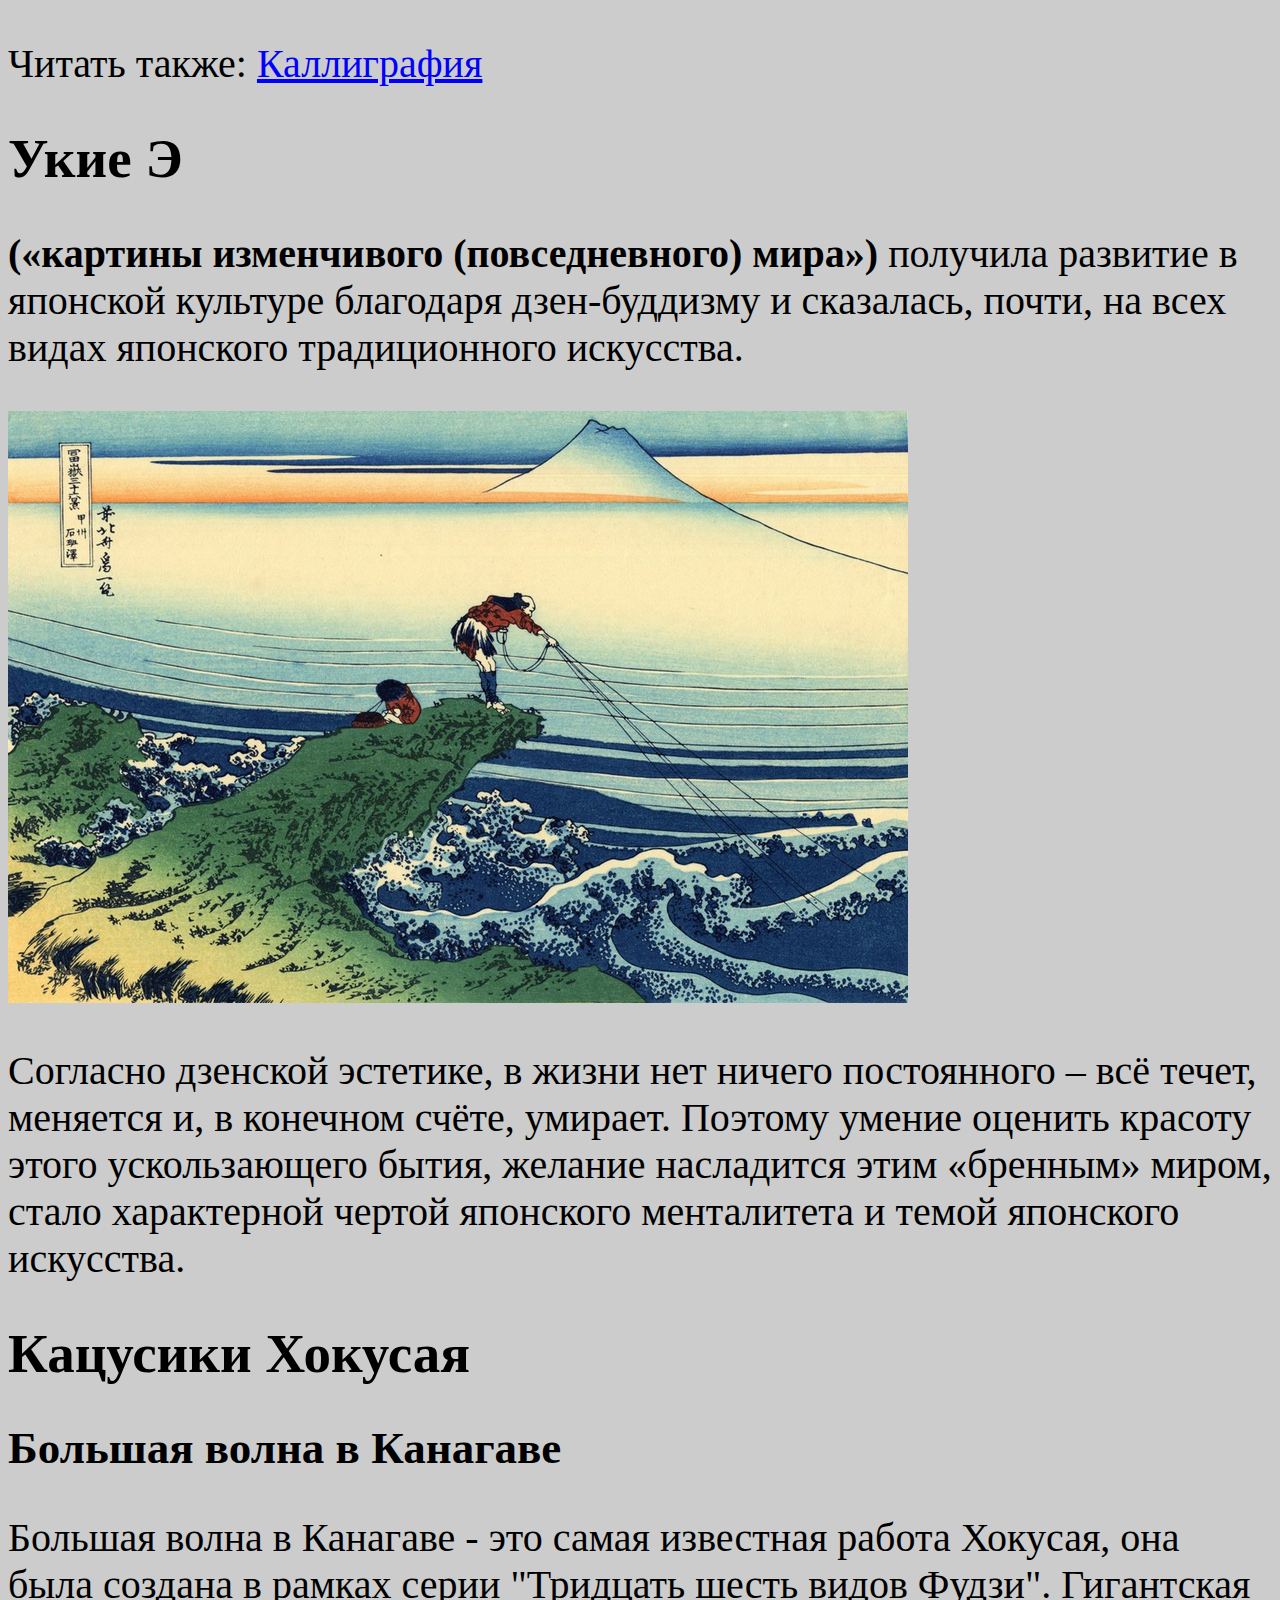
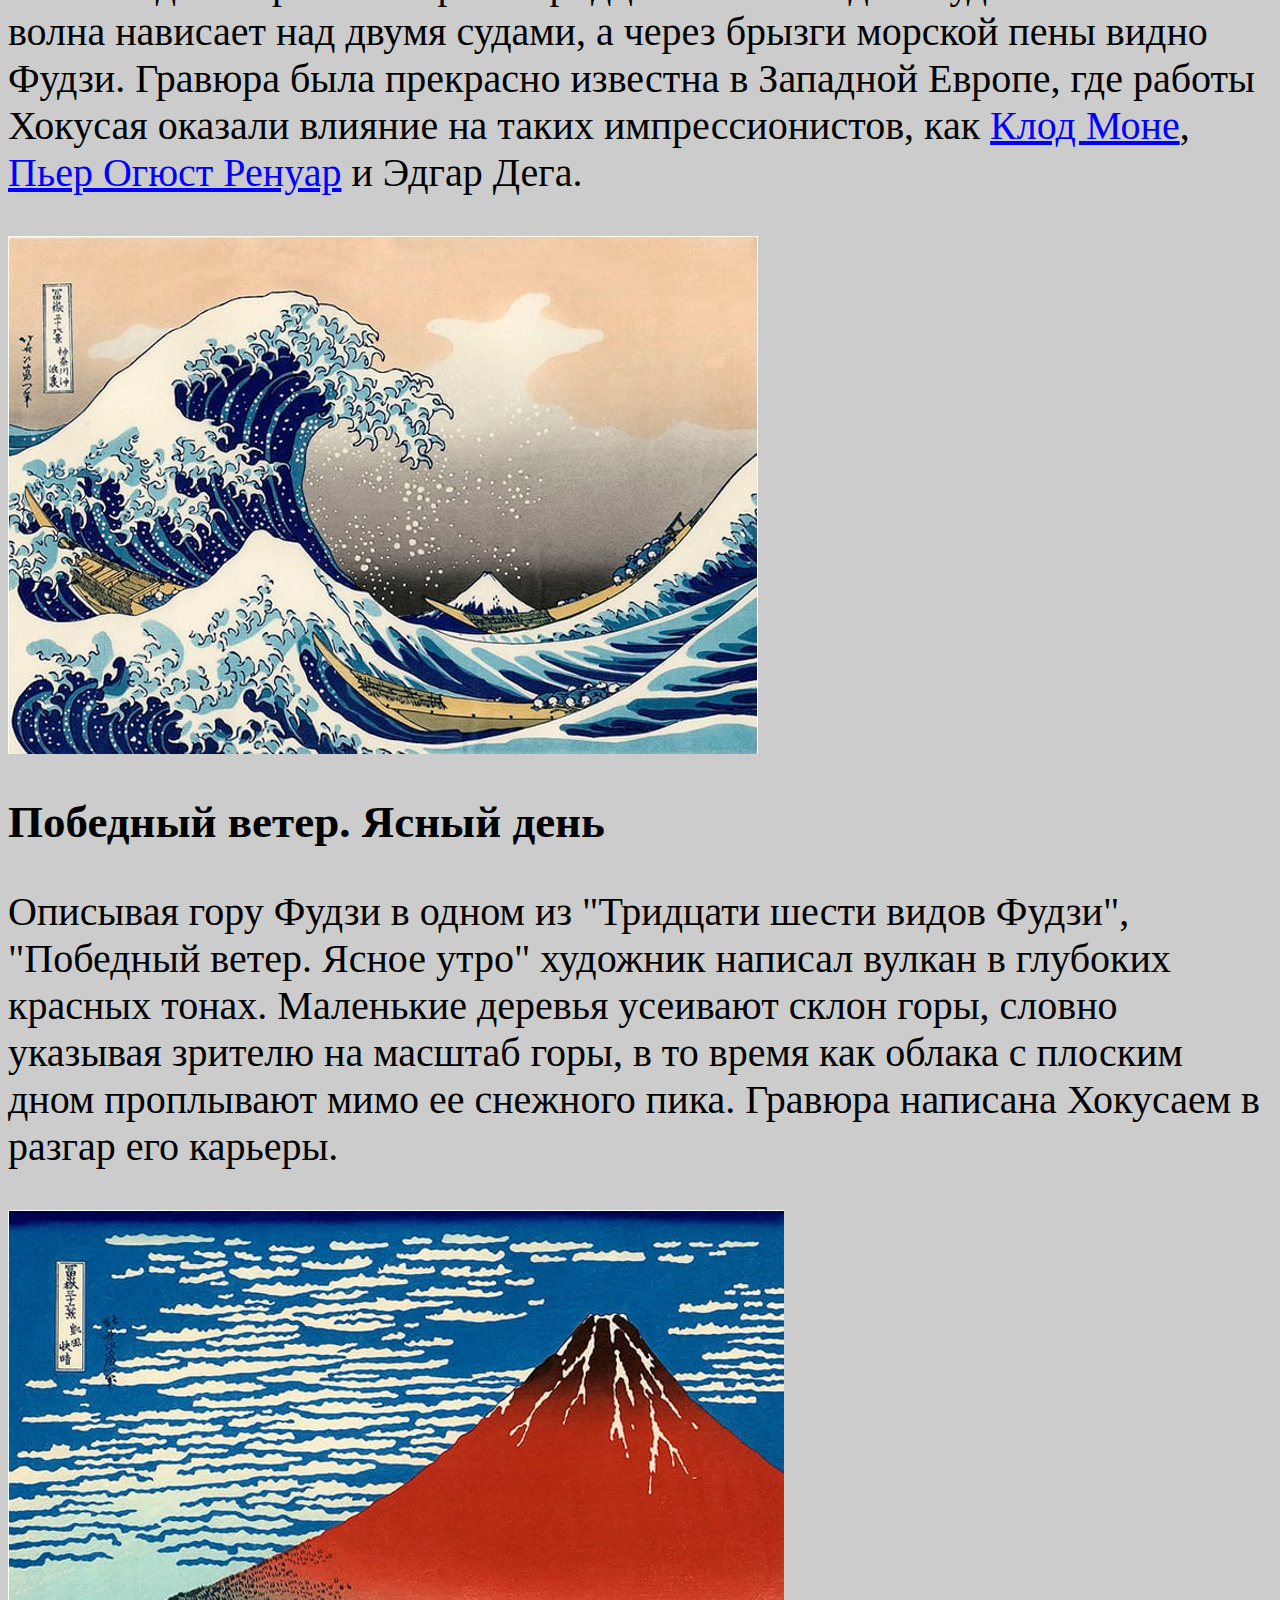
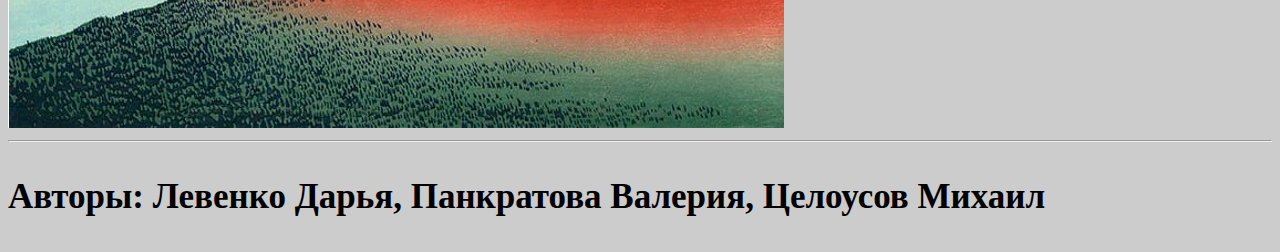
<file: index.html>
<!DOCTYPE html>
<html>
<head>
    <title>Японские иероглифы</title>
    <link rel="stylesheet" href="styles.css">
</head>
<body text="000000" bgcolor="CCCCCC" link="0000FF" vlink="FF0000" alink="000088">
    <p>Читать также: <a href="index2.html">Каллиграфия</a></p>
    <h1>Укие Э</h1>
    <p><b>(«картины изменчивого (повседневного) мира»)</b> получила развитие в японской культуре благодаря дзен-буддизму и сказалась, почти, на всех видах японского традиционного искусства.</p>
    <img src="/imgs/1.jpg">
    <p>Согласно дзенской эстетике, в жизни нет ничего постоянного – всё течет, меняется и, в конечном счёте, умирает. Поэтому умение оценить красоту этого ускользающего бытия, желание насладится этим «бренным» миром, стало характерной чертой японского менталитета и темой японского искусства.</p>
    <h1>Кацусики Хокусая</h1>
    <h2>Большая волна в Канагаве</h2>
    <p>Большая волна в Канагаве - это самая известная работа Хокусая, она была создана в рамках серии "Тридцать шесть видов Фудзи". Гигантская волна нависает над двумя судами, а через брызги морской пены видно Фудзи. Гравюра была прекрасно известна в Западной Европе, где работы Хокусая оказали влияние на таких импрессионистов, как <a href="https://dzen.ru/a/W30UMUNaKQCo1Ign">Клод Моне</a>, <a href="https://dzen.ru/a/W30YT7WglgCp-aO6">Пьер Огюст Ренуар</a> и Эдгар Дега.</p>
    <img src="/imgs/3.jpg" alt="">
    <h2>Победный ветер. Ясный день</h2>
    <p>Описывая гору Фудзи в одном из "Тридцати шести видов Фудзи", "Победный ветер. Ясное утро" художник написал вулкан в глубоких красных тонах. Маленькие деревья усеивают склон горы, словно указывая зрителю на масштаб горы, в то время как облака с плоским дном проплывают мимо ее снежного пика. Гравюра написана Хокусаем в разгар его карьеры.</p>
    <img src="/imgs/4.jpg" alt="">
    <hr>
    <h3>Авторы: Левенко Дарья, Панкратова Валерия, Целоусов Михаил</h3>
</body>
</html>
</file>
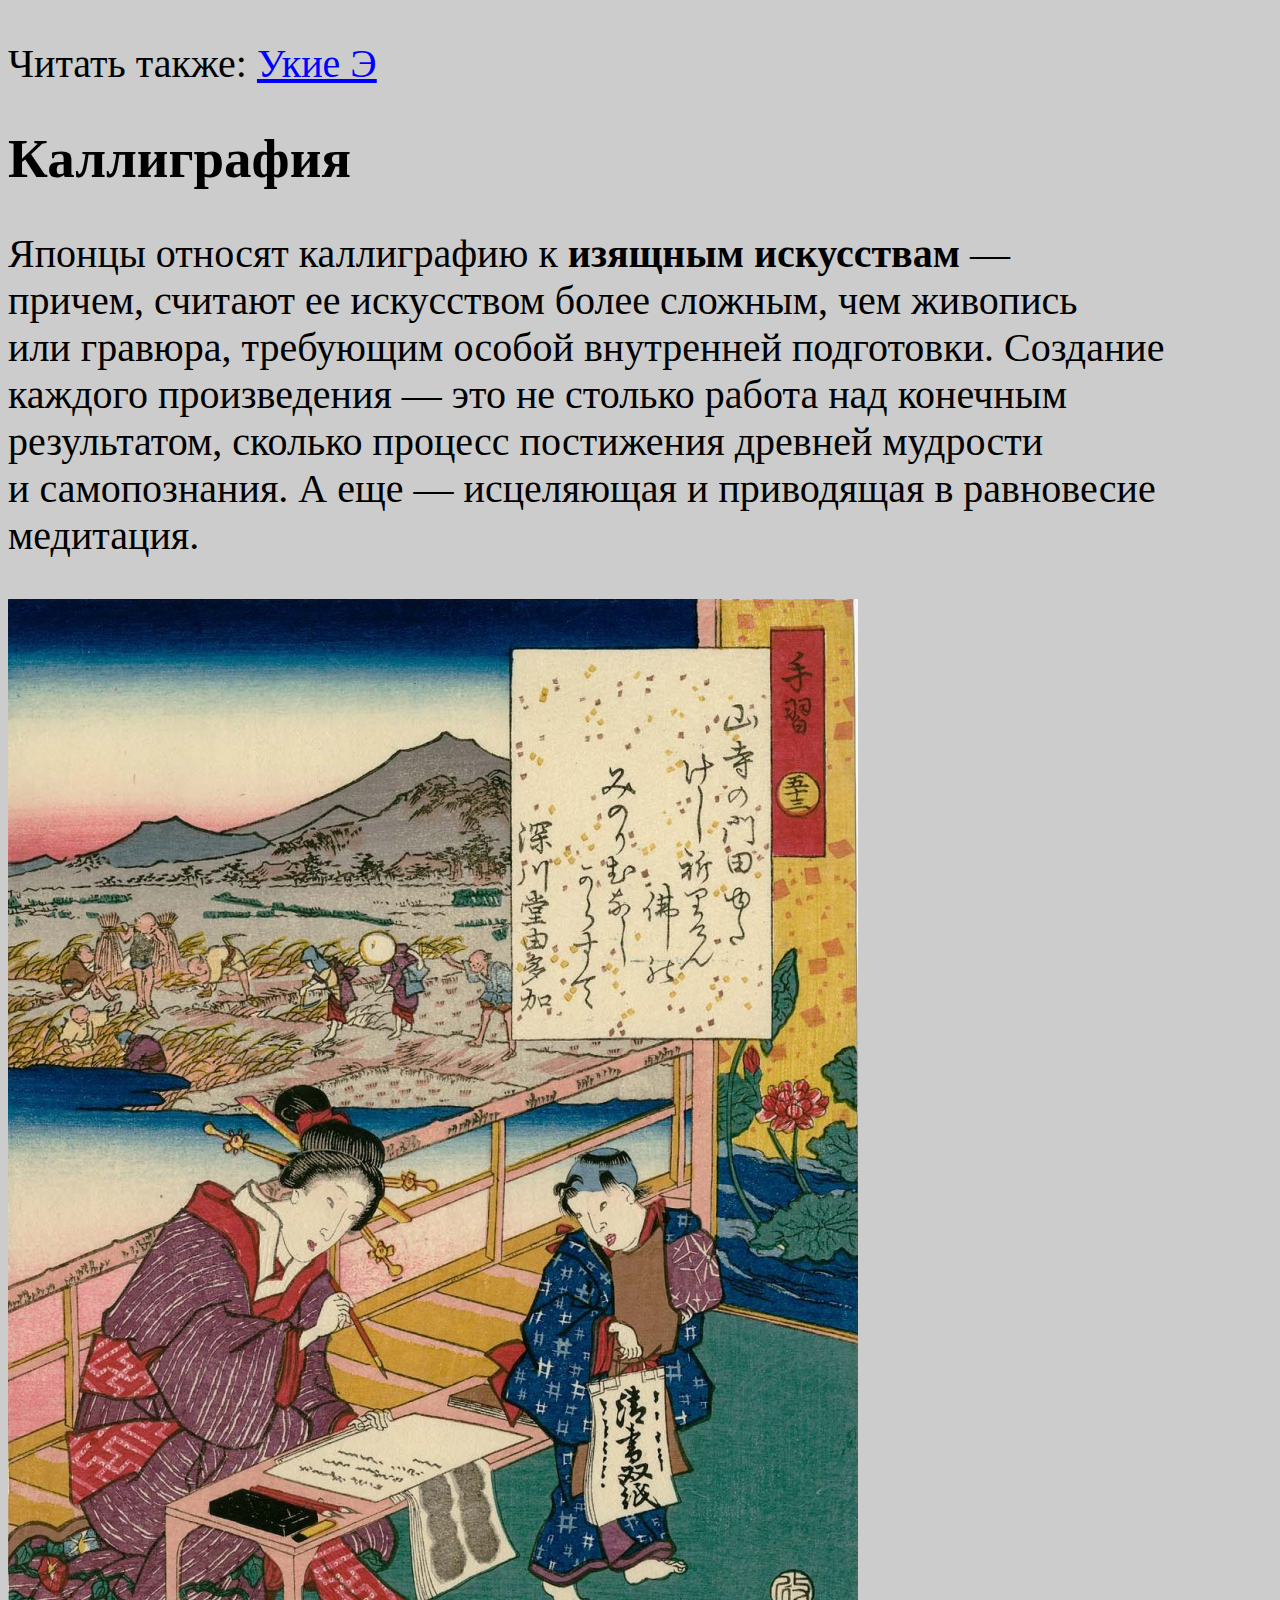
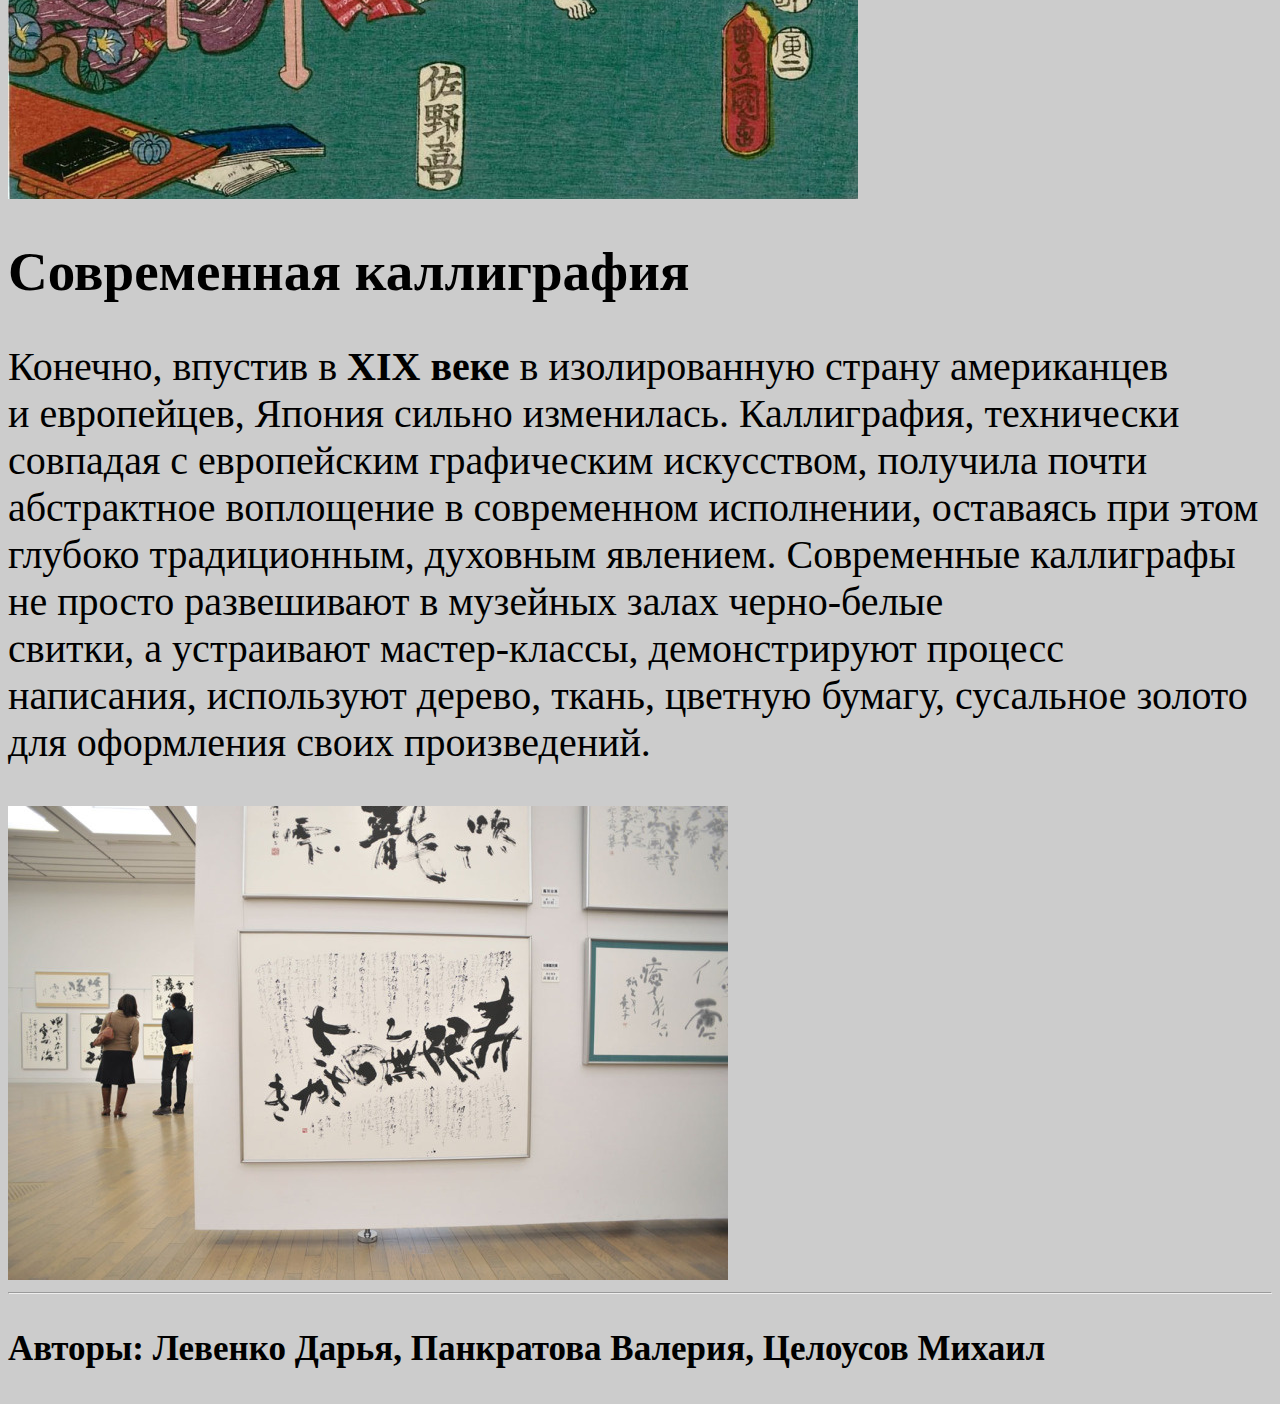
<file: index2.html>
<!DOCTYPE html>
<html>
<head>
    <title>Японские иероглифы</title>
    <link rel="stylesheet" href="styles.css">
</head>
<body text="000000" bgcolor="CCCCCC" link="0000FF" vlink="FF0000" alink="000088">
    <p>Читать также: <a href="index.html">Укие Э</a></p>
    <h1>Каллиграфия</h1>
     <p>Японцы относят каллиграфию к <b>изящным искусствам</b> — причем, считают ее искусством более сложным, чем живопись или гравюра, требующим особой внутренней подготовки. Создание каждого произведения — это не столько работа над конечным результатом, сколько процесс постижения древней мудрости и самопознания. А еще — исцеляющая и приводящая в равновесие медитация.
    </p>
    <img src="/imgs/5.jpg">
    <h1>Современная каллиграфия</h1>
    <p>Конечно, впустив в <b>XIX веке</b> в изолированную страну американцев и европейцев, Япония сильно изменилась. Каллиграфия, технически совпадая с европейским графическим искусством, получила почти абстрактное воплощение в современном исполнении, оставаясь при этом глубоко традиционным, духовным явлением. Современные каллиграфы не просто развешивают в музейных залах черно-белые свитки, а устраивают мастер-классы, демонстрируют процесс написания, используют дерево, ткань, цветную бумагу, сусальное золото для оформления своих произведений.
    </p>
    <img src="/imgs/6.jpg">
    <hr>
    <h3>Авторы: Левенко Дарья, Панкратова Валерия, Целоусов Михаил</h3>
</body>
</html>
</file>
<file: styles.css>
p {
    font-size: 40px;
}

h1 {
    font-size: 55px;
}

h2 {
    font-size: 45px;
}

h3 {
    font-size: 35px;
}
</file>
